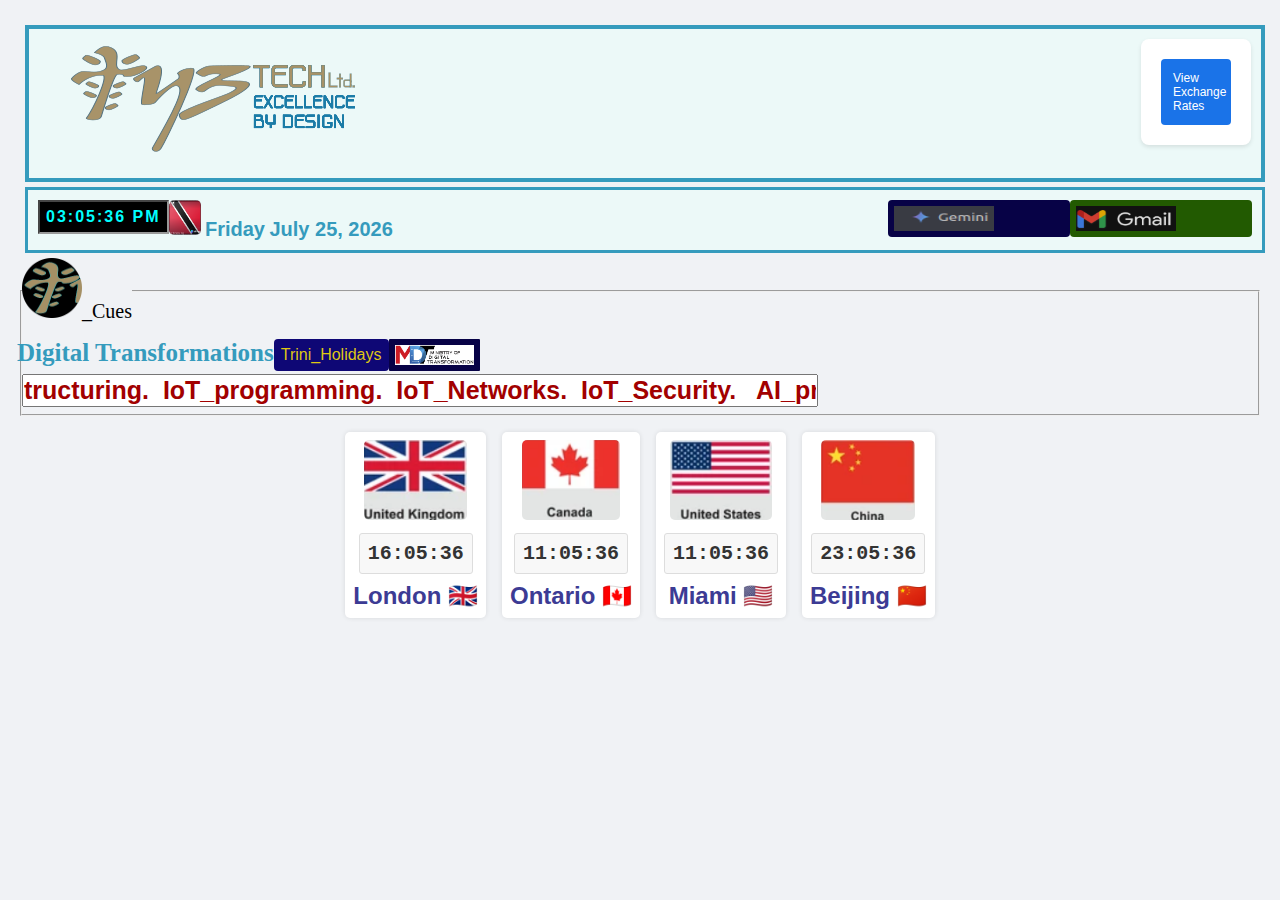
<file: index.html>
<!DOCTYPE html>
<html xmlns="http://www.w3.org/1999/xhtml" lang="en">

<head>
    <meta charset="utf-8">
    <meta name="viewport" content="width=device-width, initial-scale=1">
    <title>TY3 Tech</title>
    <link rel="stylesheet" href="Ty3CSS/Ty3CSS.css" type="text/css">
    <script type="text/javascript" src="Ty3JS/Ty3JS.js"></script>
</head>

<body>
    <!-- creates header for the site with image -->
    <div id="header">
        <div class="posts">
            <div class="logo"></div>
        </div>
        <div class="container">
            <div class="dropdown">
                <button onclick="toggleDropdown()" class="dropdown-btn">
                    View Exchange Rates
                </button>
                <div id="ratesDropdown" class="dropdown-content">
                    <div class="rate-item" id="usd-rate">Loading...</div>
                    <div class="rate-item" id="gbp-rate">Loading...</div>
                    <div class="rate-item" id="eur-rate">Loading...</div>
                    <div id="last-updated"></div>
                </div>
            </div>
        </div><!--div class container ends-->
    </div>

    <!-- creates page content container-->
    <div class="content">


        <!--creates a dynamic digital date display-->
        <!--creates a digital clock Display-->
        <div id="clockDisplay" class="clockStyle"></div>
        <span class="flag"><img class="ttimg_f" src="images/TTFlag2.png" alt="tt Flag"></span>
        <!-- Day display -->
        <span id="dayDisplay"></span>
        <span id="spanDate"></span>
        <!-- search button creation-->
        <a href="https://mail.google.com/" target="popup"
            onclick="window.open('http://www.google.com','popup','width=1000,height=600'); return false;">
            <button type="button" class="gmail-btn"><img src="images/Gmail.png" id=Gmail
                    alt="Gmail image Image"></button>
        </a>
        <!--creates gemini AI link-->
        <a href="https://gemini.google.com/app" target="popup"
            onclick="window.open('https://gemini.google.com/?utm_source=app_launcher&utm_medium=owned&utm_campaign=base_all&authuser=0','popup','width=1000,height=600'); return false;">
            <button type="button" class="gemini-btn"> <img src="images/Gemini.png" id=gemini alt="gemini Image">
            </button>
        </a>
    </div> <!--div class content ends-->

    <div class="posts">
        <form action="" name="marquee1">
            <fieldset>
                <legend id=leg_font><img src="images/Ty3TECH_CircleA.png" id=ty3marq alt="ty3 Image">_Cues
                </legend>
                <label for="scrollingText">Digital Transformations
                    <!--creats Ministry Digital Transformation button-->
                    <a href="https://mdt.gov.tt/" target="popup"
                        onclick="window.open('https://mdt.gov.tt/','popup','width=1000,height=600'); return false;">
                        <button type="button" class="mdt-btn"><img src="images/MDT.png" id=mdt_img alt="MDT">
                        </button>
                    </a>
                    <!--creatstrini holidays button-->
                    <a href="https://calendar.google.com/calendar/embed?src=en.tt%23holiday%40group.v.calendar.google.com&ctz=America%2FPuerto_Rico"
                        target="popup"
                        onclick="window.open('https://calendar.google.com/calendar/embed?src=en.tt%23holiday%40group.v.calendar.google.com&ctz=America%2FPuerto_Rico','popup','width=1000,height=600'); return false;">
                        <button type="button" class="holiday-btn">Trini_Holidays</button>
                    </a></label>

                <input id="scrollingText" class="poster" type="text" name="text" size="50"
                    title="Scrolling text display" placeholder="Enter scrolling text content"
                    aria-label="Scrolling text content"
                    value=" Data Structuring.  IoT_programming.  IoT_Networks.  IoT_Security.   AI_prompt engineering.   AI_Localization.  Ty3TECHLtd.|_|_|_|_| Data_Communications_Technology.|_|_|_|_| Intelligence-driven human-machine decision making_____.....(:dreamincode:)....._____    " />
            </fieldset>
        </form>
    </div>

    <!-- creates time zone clock displays -->
    <div class="container2">
        <div class="clock-container">
            <div class="country-info">
                <span class="flag"><img class="img_f" src="images/UKFlag2.png" alt="uk Flag"></span>
            </div>
            <div class="digital-clock" id="london-clock">
                00:00:00
            </div>
            <h2>London 🇬🇧</h2>
        </div>

        <div class="clock-container">
            <div class="country-info">
                <span class="flag"><img class="img_f" src="images/CanadaFlag2.png" alt="canada Flag"></span>
            </div>
            <div class="digital-clock" id="ontario-clock">
                00:00:00
            </div>
            <h2>Ontario 🇨🇦</h2>
        </div>

        <div class="clock-container">
            <div class="country-info">
                <span class="flag"><img class="img_f" src="images/USAFlag3.png" alt="usa Flag"></span>
            </div>
            <div class="digital-clock" id="miami-clock">
                00:00:00
            </div>
            <h2>Miami 🇺🇸</h2>
        </div>

        <div class="clock-container">
            <div class="country-info">
                <span class="flag"><img class="img_f" src="images/ChinaFlag2.png" alt="china Flag"></span>
            </div>
            <div class="digital-clock" id="beijing-clock">
                00:00:00
            </div>
            <h2>Beijing 🇨🇳</h2>
        </div>
    </div>

</body>

</html
</file>
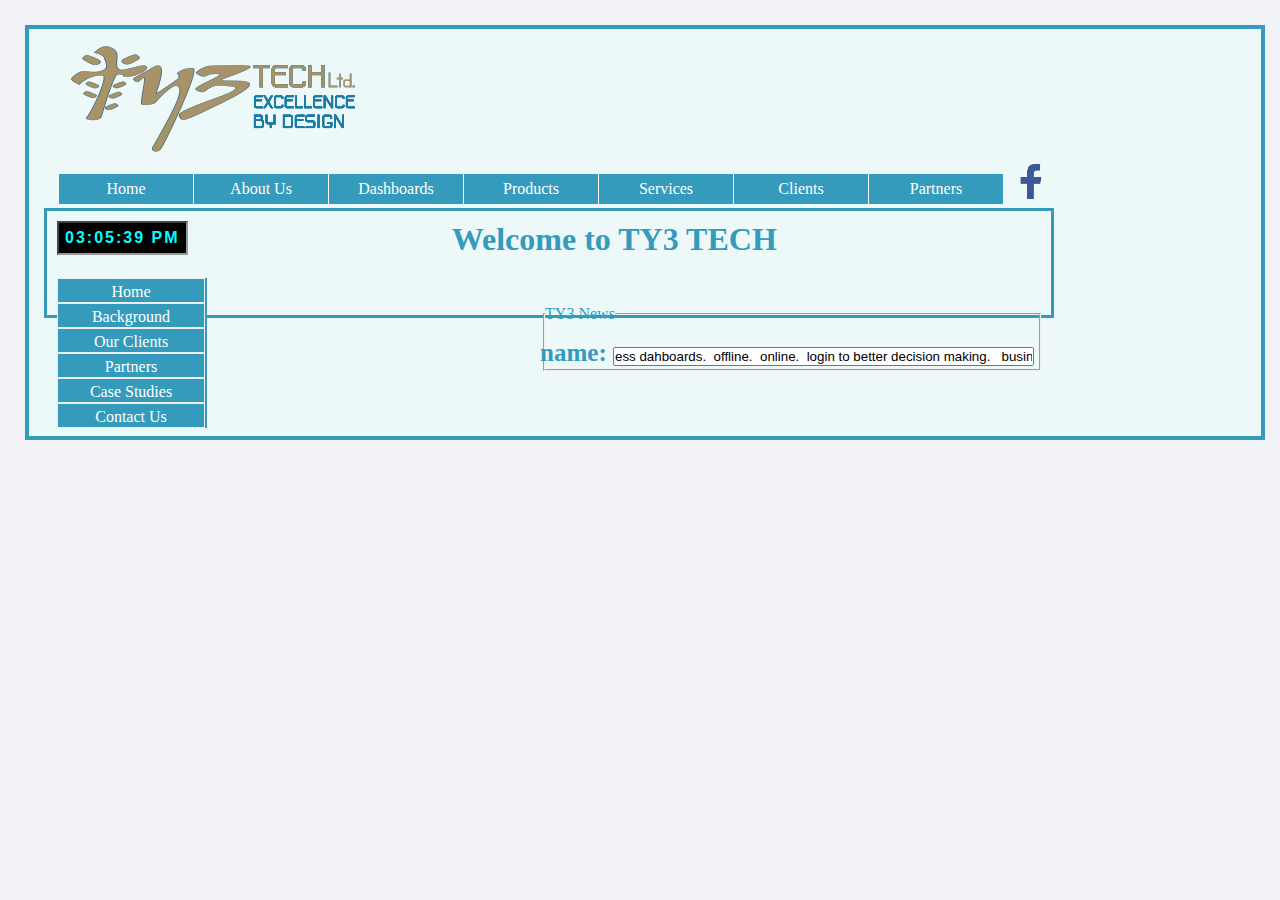
<file: homepage.html>
<!DOCTYPE html>
<html lang="en">

<head>
  <meta name="viewport" content="width=device-width, initial-scale=1.0">
  <title>TY3 Tech</title>
  <link rel="stylesheet" href="Ty3CSS/Ty3CSS.css" type="text/css" />
  <script type="text/javascript" src="Ty3JS/Ty3JS.js"> </script>
</head>

<?xml version="1.0" encoding="UTF-8"?>
<!DOCTYPE html PUBLIC "-//W3C//DTD XHTML 1.1//EN" "http://www.w3.org/TR/xhtml11/DTD/xhtml11.dtd">

<html xmlns="http://www.w3.org/1999/xhtml" lang="en">

<head>
  <meta charset="utf-8">


</head>

<body>

  <!-- creates header for the site with image -->
  <div id="header">

    <div class="posts">
      <div class="logo" />
    </div>

    <div class="posts">
      <!-- adds facebook link to the company's page-->
      <a href="https://www.facebook.com/aleix.culture">
        <img title="Facebook" alt="Facebook" src="images/facebook-128.png" width="35" height="35" />
      </a>
    </div>

    <!-- ceates navigation menu for the site code credit w3schools http://www.w3schools.com/css/css_dropdowns.asp-->
    <div class="menu">
      <div class="nav">
        <ul>
          <li>
            <a href="index.html">Home</a>
          </li>
          <!--creates drop down menu for articles-->
          <li>
            <a href="AboutUs.html">About Us</a>
            <ul>
              <li>
                <a href="AboutUS.html#Direc" onclick="popup()">Directors</a>
              </li>
              <li>
                <a href="AboutUS.html#Logo" onclick="popup()">Logo</a>
              </li>
            </ul>
          </li>
          <!--li about us ends-->
          <li>
            <a href="index.html">Dashboards</a>
          </li>
          <li>
            <a href="index.html">Products</a>
          </li>
          <li>
            <a href="index.html">Services</a>
          </li>
          <li>
            <a href="index.html">Clients</a>
          </li>
          <li>
            <a href="index.html">Partners</a>
          </li>
        </ul>
      </div>
      <!--div class nav ends-->
    </div>
    <!--div class menu ends-->
    <div class="" clb" />
  </div>
  <!--div class header ends-->

  <!-- ceates page content container-->
  <div class="content">

    <!--creates a digital clock Display-->
    <div id="clockDisplay" class="clockStyle"></div>

    <script
      type="text/JavaScript"> function renderTime() { var currentTime = new Date(); var diem = "AM"; var h = currentTime.getHours(); var m = currentTime.getMinutes(); var s = currentTime.getSeconds(); setTimeout('renderTime()',1000); if (h == 0) { h = 12; } else if (h > 12) { h = h - 12; diem="PM"; } if (h < 10) { h = "0" + h; } if (m < 10) { m = "0" + m; } if (s < 10) { s = "0" + s; } var myClock = document.getElementById('clockDisplay'); myClock.textContent = h + ":" + m + ":" + s + " " + diem; myClock.innerText = h + ":" + m + ":" + s + " " + diem; } renderTime(); </script>


    <h1 id="welc">
      Welcome to TY3 TECH
    </h1>

    <!--creates side vertical navigation menu Code snippet via http://www.c-sharpcorner.com/ -->
    <div id="divMenu">
      <ul>
        <li><a href="index.html">Home</a> </li>

        <li><a href="#">Background</a>
          <ul>
            <li><a href="AboutUs.html">AboutUs</a></li>
            <li><a href="AboutUS.html#Direc">Directors</a></li>
            <li><a href="AboutUS.html#Logo">Logo</a></li>
          </ul>
        </li>
        <li><a href="#">Our Clients</a>
          <ul>
            <li><a href="#">Listing</a></li>
            <li><a href="#">Industry</a></li>
          </ul>
        </li>
        <li><a href="#">Partners</a></li>
        <li><a href="#">Case Studies</a>
          <ul>
            <li><a href="#">Client 1</a></li>
            <li><a href="#">Client 2</a></li>
            <li><a href="#">Client 3</a></li>
          </ul>
        </li>
        <li><a href="#">Contact Us</a></li>
      </ul>
    </div> <!--div id divMenu ends-->

    <!--creates content space for scrolling text-->
    <div class="postses" ;>
      <form id="marq" action="" name="marquee1">
        <fieldset>
          <legend>TY3 News</legend>
          <label>name: <input type="text" name="text" size="50"
              value=" business dahboards.  offline.  online.  login to better decision making.  " /></label>
        </fieldset>
      </form>

      <script type="text/JavaScript">
                      <!-- 
          /*Text box marquee by Dave Methvin,
          Windows Magazine
          May be used/modified if credit line is
          retained*/
          ScrollSpeed = 120
          ScrollChars = 1
          function ScrollMarquee() {
          window.setTimeout('ScrollMarquee()',ScrollSpeed);

          var msg = document.marquee1.text.value; 
          document.marquee1.text.value =
          msg.substring(ScrollChars) +
          msg.substring(0,ScrollChars); 
          } 
          ScrollMarquee()
          //-->
        </script>
    </div> <!--div class posts ends-->
  </div>
  <!--div class content ends-->
</body>

</html>
</file>
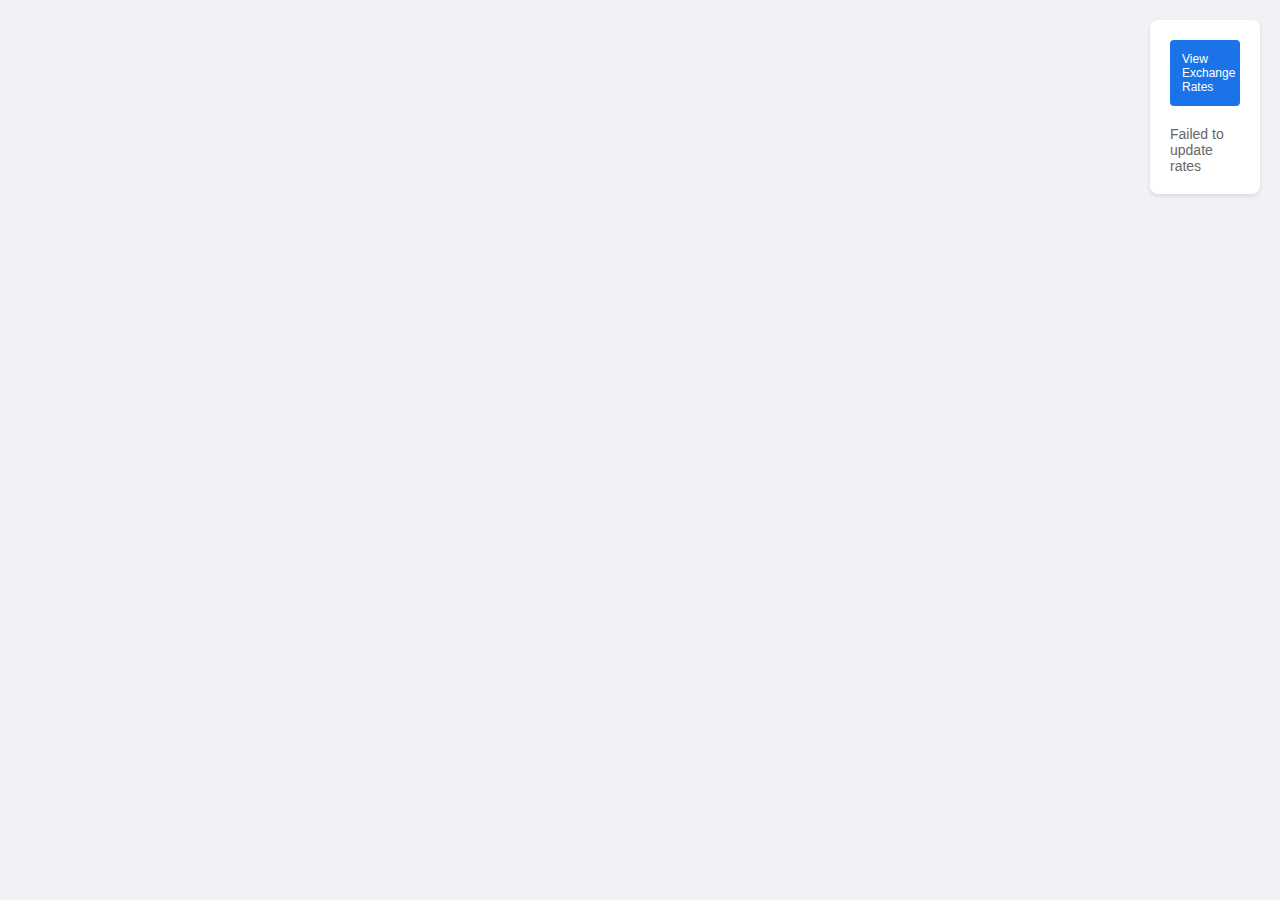
<file: ratetest.html>
<!DOCTYPE html>
<html lang="en">

<head>
    <meta charset="UTF-8">
    <meta name="viewport" content="width=device-width, initial-scale=1.0">
    <link rel="stylesheet" href="Ty3CSS/Ty3CSS.css" type="text/css">
    <script type="text/javascript" src="Ty3JS/Ty3JS.js"></script>
    <title>TTD Exchange Rates</title>
    <style>

    </style>
</head>

<body>
    <div class="container">


        <div class="dropdown">
            <button onclick="toggleDropdown()" class="dropdown-btn">
                View Exchange Rates
            </button>
            <div id="ratesDropdown" class="dropdown-content">
                <div class="rate-item" id="usd-rate">Loading...</div>
                <div class="rate-item" id="gbp-rate">Loading...</div>
                <div class="rate-item" id="eur-rate">Loading...</div>
            </div>
        </div>

        <div id="last-updated"></div>
    </div>

    <script>
        function toggleDropdown() {
            document.getElementById("ratesDropdown").classList.toggle("show");
        }

        // Close the dropdown if the user clicks outside of it
        window.onclick = function (event) {
            if (!event.target.matches('.dropdown-btn')) {
                const dropdowns = document.getElementsByClassName("dropdown-content");
                for (let i = 0; i < dropdowns.length; i++) {
                    const openDropdown = dropdowns[i];
                    if (openDropdown.classList.contains('show')) {
                        openDropdown.classList.remove('show');
                    }
                }
            }
        }

        async function updateExchangeRates() {
            try {
                const response = await fetch('https://api.exchangerate-api.com/v4/latest/TTD');
                const data = await response.json();

                // Calculate how many TTD are needed for 1 unit of each currency
                const ttdToUsd = (1 / data.rates.USD * data.rates.TTD).toFixed(2);
                const ttdToGbp = (1 / data.rates.GBP * data.rates.TTD).toFixed(2);
                const ttdToEur = (1 / data.rates.EUR * data.rates.TTD).toFixed(2);

                // Update the display with the new format
                document.getElementById('usd-rate').innerHTML =
                    `<span class="rate-value">${ttdToUsd} TTD</span> = 1 USD`;
                document.getElementById('gbp-rate').innerHTML =
                    `<span class="rate-value">${ttdToGbp} TTD</span> = 1 GBP`;
                document.getElementById('eur-rate').innerHTML =
                    `<span class="rate-value">${ttdToEur} TTD</span> = 1 EUR`;

                const now = new Date();
                document.getElementById('last-updated').textContent =
                    `Last updated: ${now.toLocaleTimeString()}`;
            } catch (error) {
                console.error('Error fetching exchange rates:', error);
                document.getElementById('usd-rate').textContent = 'Error loading rates';
                document.getElementById('gbp-rate').textContent = 'Error loading rates';
                document.getElementById('eur-rate').textContent = 'Error loading rates';
                document.getElementById('last-updated').textContent =
                    'Failed to update rates';
            }
        }

        // Initial update
        updateExchangeRates();

        // Update rates every hour
        setInterval(updateExchangeRates, 3600000);
    </script>
</body>

</html>
</file>
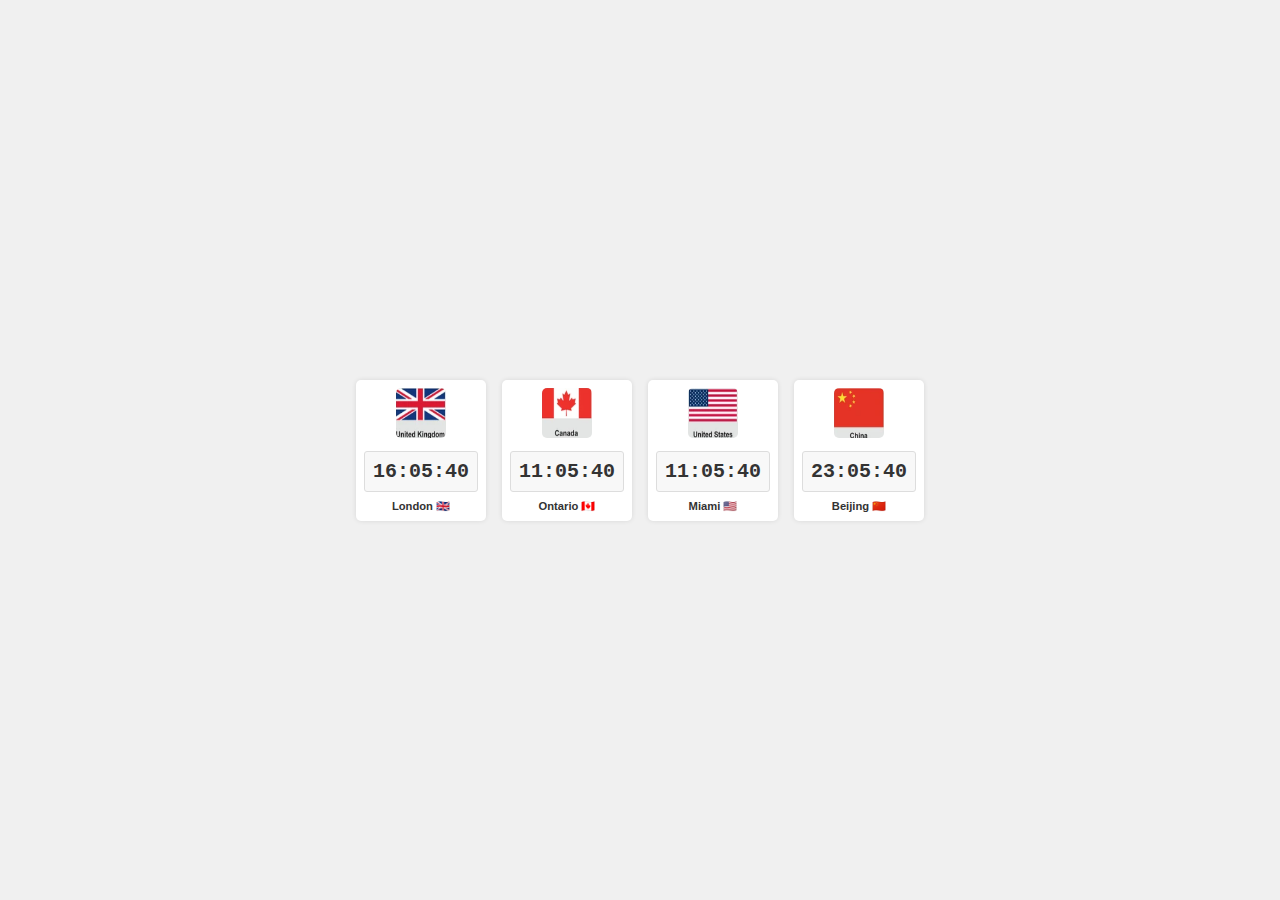
<file: timezoneclocks/timezoneclk.html>
<!-- timezoneclk.html -->
<!DOCTYPE html>
<html lang="en">

<head>
    <meta charset="UTF-8">
    <meta name="viewport" content="width=device-width, initial-scale=1.0">
    <title>World Time Digital Clocks</title>
    <link rel="stylesheet" href="timezone.css">
</head>

<body>

    <div class="container2">
        <div class="clock-container">
            <div class="country-info">
                <span class="flag"><img class="img_f" src="images/UKFlag2.png" alt="uk Flag"></span>
            </div>
            <div class="digital-clock" id="london-clock">
                00:00:00
            </div>
            <h2>London 🇬🇧</h2>
        </div>

        <div class="clock-container">
            <div class="country-info">
                <span class="flag"><img class="img_f" src="images/CanadaFlag2.png" alt="canada Flag"></span>
            </div>
            <div class="digital-clock" id="ontario-clock">
                00:00:00
            </div>
            <h2>Ontario 🇨🇦</h2>
        </div>

        <div class="clock-container">
            <div class="country-info">
                <span class="flag"><img class="img_f" src="images/USAFlag3.png" alt="usa Flag"></span>
            </div>
            <div class="digital-clock" id="miami-clock">
                00:00:00
            </div>
            <h2>Miami 🇺🇸</h2>
        </div>

        <div class="clock-container">
            <div class="country-info">
                <span class="flag"><img class="img_f" src="images/ChinaFlag2.png" alt="china Flag"></span>
            </div>
            <div class="digital-clock" id="beijing-clock">
                00:00:00
            </div>
            <h2>Beijing 🇨🇳</h2>
        </div>
    </div>
    <script src="timezone.js"></script>
</body>

</html>
</file>
<file: Ty3CSS/Ty3CSS.css>
/* sets general formatting for the entire page */
html,
body {
    margin: 0px;
    border: 0px;
    padding: 0px;
    height: 100%;
    background-image: ("images/background.png");
    font-family: verdana;
    text-align: justify;
}

/* creates a header for the web page*/
#header {
    border-style: solid;
    border-width: 4px;
    border-color: #359bbd;
    padding: 10px;
    margin: 5px;
    margin-left: 5px;
    background-color: #ecf9f8;
    width: 100%;
}

/* creates date for the web page */
label {
    display: inline-block;
    color: #359bbd;
    font-weight: bold;
    font-size: 25px;
    position: relative;
    top: 10px;
    right: 5px;
}

#dayDisplay {
    font-weight: bold;
    color: #359bbd;
    font-size: 20px;
    position: relative;
    top: 1px;
    right: 5px;
    padding-left: 5px;
    font-family: "Fira Sans", sans-serif;
}

#spanDate {
    font-weight: bold;
    color: #359bbd;
    font-size: 20px;
    position: relative;
    top: 1px;
    right: 5px;
    font-family: "Fira Sans", sans-serif;
}

#exchangeRates {
    margin-top: 20px;
    padding: 15px;
    background-color: #f5f5f5;
    border-radius: 5px;
    font-size: 18px;
    color: #359bbd;
}

.rate {
    margin: 5px 0;
    font-weight: bold;
}

input,
label {
    margin: 0.4rem 0;
}

/* sets date prompt */
p {
    display: block;
    font:
        0.5rem "Fira Sans",
        sans-serif;
}

#gemini {
    width: 100px;
    height: 25px;
}

#Gmail {
    width: 100px;
    height: 25px;
}

/* creates genenic div for alignment purposes */
div.posts {
    font-family: "Fira Code";
    display: inline-block;
}

div.postses {
    font-family: "Fira Code";
    position: relative;
    float: right;
}

form#marq {
    color: #359bbd;
}

input.poster {
    color: #a20000;
    font-size: 25px;
    font-weight: bold;
}

/* creates format for image to change on hover 
.logo {
   background-image: url('../images/ty3v8_sml.png');
   background-repeat: no-repeat;
   height: 125px;
   width: 211px;
   margin-left:25px;   
}

.logo:hover {
   background-image: url('../images/ty3v8bw_sml.png');
}
*/

/* creates format for image to change on hover */
.logo {
    background-image: url("../images/ty3TechLtdsml.png");
    background-repeat: no-repeat;
    height: 125px;
    width: 311px;
    margin-left: 25px;
}

.logo:hover {
    background-image: url("../images/ty3v8bw_sml.png");
}

/*
.logo:hover {
    background-image: url('../images/Ty3TECH_Circlesml.png');
}
*/

/* creates holder for ty3 tech image*/
#ty3techimg {
    background-image: url("../images/ty3tech.png");
    background-repeat: no-repeat;
    height: auto;
    width: auto;
    display: inline-block;
}

/* creates horizontal drop down menu */
.menu {
    border-style: none;
    padding: 10px;
    margin-left: 10px;
    float: left;
}

.nav ul {
    list-style: none;
    margin: 0;
    padding: 0;
}

.nav li {
    float: left;
    width: 135px;
    background-color: #359bbd;
    text-align: center;
    border-right: 1px solid white;
    position: relative;
    height: 30px;
    line-height: 30px;
}

.nav li ul li {
    float: none;
    width: 150px;
    text-align: left;
    padding-left: 5px;
    border-top: 1px solid white;
}

.nav a {
    text-decoration: none;
    color: white;
}

.nav li ul {
    position: absolute;
    top: 30px;
    left: 0;
    visibility: hidden;
}

.nav li:hover ul {
    visibility: visible;
}

.nav li:hover {
    background-color: #c5cceb;
}

/* creates content container for pages*/
.content {
    border: #359bbd 3px solid;
    border-color: #359bbd;
    padding: 10px;
    margin: 5px;
    margin-left: 5px;
    background-color: #ecf9f8;
    width: 100%;
}

/* creates format for vertical menu bar 
Code snippet via http://www.c-sharpcorner.com/ */
#divMenu,
ul,
li,
li li {
    margin: 0;
    padding: 0;
}

#divMenu {
    width: 150px;
    height: 27px;
}

#divMenu ul {
    line-height: 25px;
}

#divMenu li {
    list-style: none;
    position: relative;
    background: #359bbd;
}

#divMenu li li {
    list-style: none;
    position: relative;
    background: #359bbd;
    left: 148px;
    top: -27px;
}

#divMenu ul li a {
    width: 148px;
    height: 25px;
    display: block;
    text-decoration: none;
    text-align: center;
    font-family: Georgia, "Times New Roman", serif;
    color: #ffffff;
    border: 1px solid #eee;
}

#divMenu ul ul {
    position: absolute;
    visibility: hidden;
    top: 27px;
}

#divMenu ul li:hover ul {
    visibility: visible;
}

#divMenu li:hover {
    background-color: #c5cceb;
}

#divMenu ul li:hover ul li a:hover {
    background-color: #c5cceb;
}

#divMenu a:hover {
    font-weight: bold;
}

/* creates format for digital clock */
.clockStyle {
    background-color: #000;
    border: #999 2px inset;
    padding: 6px;
    color: #0ff;
    font-family: "Arial Black", Gadget, sans-serif;
    font-size: 16px;
    font-weight: bold;
    letter-spacing: 2px;
    float: left;
    width: auto;
}

#welc {
    color: #359bbd;
}

/*creates dropdown for exchange rates*/

body {
    font-family: Arial, sans-serif;
    margin: 0;
    padding: 20px;
    background-color: #f0f2f5;
}

.container {
    max-width: 110px;
    margin: 0 auto;
    background-color: white;
    padding: 20px;
    border-radius: 8px;
    box-shadow: 0 2px 4px rgba(0, 0, 0, 0.1);
    position: relative;
    float: right;
}

h1 {
    color: #1a73e8;
    text-align: center;
    margin-bottom: 20px;
}

.dropdown {
    position: relative;
    display: inline-block;
    width: 100%;
}

.dropdown-btn {
    background-color: #1a73e8;
    color: white;
    padding: 12px;
    border: none;
    cursor: pointer;
    width: 100%;
    text-align: left;
    font-size: 12px;
    border-radius: 4px;
    display: flex;
    justify-content: space-between;
    align-items: center;
}

.dropdown-btn:hover {
    background-color: #1557b0;
}

.dropdown-btn:after {
    content: "▼";
    font-size: 12px;
    margin-left: 10px;
}

.dropdown-content {
    display: none;
    position: absolute;
    background-color: #f9f9f9;
    width: 100%;
    box-shadow: 0 8px 16px rgba(0, 0, 0, 0.2);
    z-index: 1;
    border-radius: 4px;
    margin-top: 4px;
}

.rate-item {
    color: #333;
    padding: 12px;
    text-decoration: none;
    display: block;
    border-bottom: 1px solid #eee;
}

.rate-item:last-child {
    border-bottom: none;
}

.rate-item:hover {
    background-color: #f1f1f1;
}

#last-updated {
    text-align: left;
    color: #666;
    font-size: 14px;
    margin-top: 20px;
}

.show {
    display: block;
}

div.clb {
    clear: both;
}

div.cla {
    clear: all;
}

.holiday-btn {
    background-color: #0e0775;
    color: #ecd60def;
    padding: 7px;
    border: none;
    cursor: pointer;
    width: auto;
    text-align: left;
    font-size: 16px;
    border-radius: 4px;
    display: flex;
    justify-content: space-between;
    align-items: center;
    float: right;
}

.gmail-btn {
    background-color: #225a01;
    color: #ebd40bef;
    padding: 6px;
    border: none;
    cursor: pointer;
    width: 15%;
    text-align: left;
    font-size: 16px;
    border-radius: 4px;
    display: flex;
    justify-content: space-between;
    align-items: center;
    float: right;
}

.gemini-btn {
    background-color: #070246;
    color: #ecd60def;
    padding: 6px;
    border: none;
    cursor: pointer;
    width: 15%;
    text-align: left;
    font-size: 16px;
    border-radius: 4px;
    display: flex;
    justify-content: space-between;
    align-items: center;
    float: right;
}

.mdt-btn {
    background-color: #070246;
    color: #ecd60def;
    padding: 6px;
    cursor: pointer;
    width: auto;
    text-align: left;
    font-size: 16px;
    border-radius: 1px;
    display: flex;
    justify-content: space-between;
    align-items: center;
    float: right;
    border: none;
}

#ty3marq {
    height: 60px;
    width: 60px;
    display: inline-block;
    padding: right 0px;
}

#leg_font {
    font-size: 20px;
}

#mdt_img {
    height: 20px;
    width: auto;
    display: inline-block;
    padding: right 0px;
    border: none;
}

.ttimg_f {
    width: 32px;
    height: 35px;
    /* Reduced from 100px */
    border-radius: 5px;
    /* Reduced from 10px */
}
.img_f {
    width: auto;
    height: 5rem;
    /* Reduced from 100px */
    border-radius: 5px;
    /* Reduced from 10px */
}

/* timezone.css */
* {
    margin: 0;
    padding: 0;
    box-sizing: border-box;
}

.container2 {
    display: flex;
    justify-content: center;
    align-items: center;
    flex-wrap: wrap;
    gap: 1rem;
    /* Reduced from 2rem */
    padding: 1rem;
    /* Reduced from 2rem */
}

.clock-container {
    display: flex;
    flex-direction: column;
    align-items: center;
    gap: 0.5rem;
    /* Reduced from 1rem */
    padding: 0.5rem;
    /* Reduced from 2rem */
    background: white;
    border-radius: 5px;
    /* Reduced from 10px */
    box-shadow: 0 0 5px rgba(0, 0, 0, 0.1);
    /* Reduced from 10px */
}

.country-info {
    display: flex;
    flex-direction: column;
    align-items: center;
    gap: 0.25rem;
    /* Reduced from 0.5rem */
}

.flag {
    font-size: 1.25rem;
    /* Reduced from 2.5rem */
}

.digital-clock {
    font-family: "Courier New", Courier, monospace;
    font-size: 1.25rem;
    /* Reduced from 2.5rem */
    font-weight: bold;
    color: #333;
    background: #f8f8f8;
    padding: 0.5rem 0.5rem;
    /* Reduced from 1rem 2rem */
    border-radius: 3px;
    /* Reduced from 5px */
    border: 1px solid #ddd;
    /* Reduced from 2px */
    min-width: 100px;
    /* Reduced from 200px */
    text-align: center;
}

h2 {
    font-size: 1.5rem;
    /* Reduced from 1.4rem */
    color: #3c3b94;
}

h3 {
    font-size: 0.6rem;
    /* Reduced from 1.2rem */
    color: #666;
}

@media (max-width: 768px) {
    .container {
        gap: 0.5rem;
        /* Reduced from 1rem */
    }

    .digital-clock {
        font-size: 0.6rem;
        /* Reduced from 2rem */
        min-width: 50px;
        /* Reduced from 160px */
    }
}
</file>
<file: timezoneclocks/timezone.css>
/* timezone.css */
* {
    margin: 0;
    padding: 0;
    box-sizing: border-box;
}

body {
    display: flex;
    justify-content: center;
    align-items: center;
    min-height: 100vh;
    background: #f0f0f0;
    font-family: Arial, sans-serif;
}

.container2 {
    display: flex;
    justify-content: center;
    align-items: center;
    flex-wrap: wrap;
    gap: 1rem;
    /* Reduced from 2rem */
    padding: 1rem;
    /* Reduced from 2rem */
}

.clock-container {
    display: flex;
    flex-direction: column;
    align-items: center;
    gap: 0.5rem;
    /* Reduced from 1rem */
    padding: 0.5rem;
    /* Reduced from 2rem */
    background: white;
    border-radius: 5px;
    /* Reduced from 10px */
    box-shadow: 0 0 5px rgba(0, 0, 0, 0.1);
    /* Reduced from 10px */
}

.country-info {
    display: flex;
    flex-direction: column;
    align-items: center;
    gap: 0.25rem;
    /* Reduced from 0.5rem */
}

.flag {
    font-size: 1.25rem;
    /* Reduced from 2.5rem */
}

.digital-clock {
    font-family: "Courier New", Courier, monospace;
    font-size: 1.25rem;
    /* Reduced from 2.5rem */
    font-weight: bold;
    color: #333;
    background: #f8f8f8;
    padding: 0.5rem 0.5rem;
    /* Reduced from 1rem 2rem */
    border-radius: 3px;
    /* Reduced from 5px */
    border: 1px solid #ddd;
    /* Reduced from 2px */
    min-width: 100px;
    /* Reduced from 200px */
    text-align: center;
}

h2 {
    font-size: 0.7rem;
    /* Reduced from 1.4rem */
    color: #333;
}

h3 {
    font-size: 0.6rem;
    /* Reduced from 1.2rem */
    color: #666;
}

.img_f {
    width: 50px;
    height: 50px;
    /* Reduced from 100px */
    border-radius: 5px;
    /* Reduced from 10px */
}

@media (max-width: 768px) {
    .container {
        gap: 0.5rem;
        /* Reduced from 1rem */
    }

    .digital-clock {
        font-size: 0.6rem;
        /* Reduced from 2rem */
        min-width: 50px;
        /* Reduced from 160px */
    }
}
</file>
